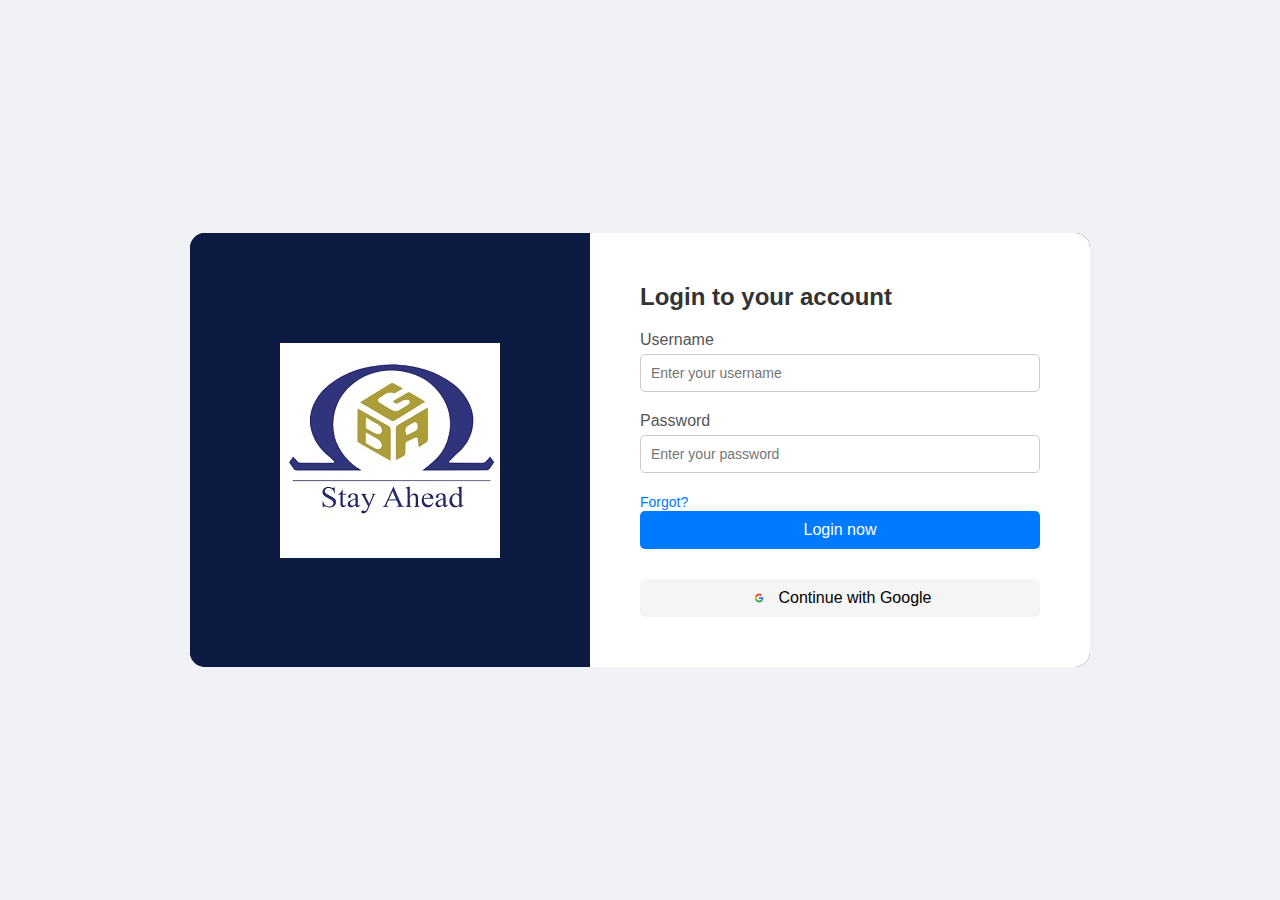
<file: HostelManagementSystem/StudentPage/html/index.html>
<!DOCTYPE html>
<html lang="en">
<head>
    <meta charset="UTF-8">
    <meta name="viewport" content="width=device-width, initial-scale=1.0">
    <title>Login Page</title>
    <link rel="stylesheet" href="../css/styles.css"> <!-- Corrected path -->
    <link rel="stylesheet" href="https://cdnjs.cloudflare.com/ajax/libs/font-awesome/5.15.3/css/all.min.css"> <!-- Font Awesome -->
</head>
<body>
    <div class="login-container">
        <div class="logo-section">
            <img src="../../images/CollegeLogo.jpeg" alt="Institute Logo" class="logo"> <!-- Corrected path -->
        </div>
        <div class="form-section">
            <h2>Login to your account</h2>
            <form>
                <div class="input-group">
                    <label for="username">Username</label>
                    <input type="text" id="username" name="username" placeholder="Enter your username" required>
                </div>
                <div class="input-group">
                    <label for="password">Password</label>
                    <input type="password" id="password" name="password" placeholder="Enter your password" required>
                </div>
                <a href="#" class="forgot-link">Forgot?</a>
                <button type="button" id="loginBtn" class="login-btn">Login now</button> <!-- Ensure id="loginBtn" -->
                <button type="button" class="google-login-btn">
                    <img src="../../images/GoogleIcon.png" alt="Google Logo" class="google-logo"> <!-- Corrected path -->
                    Continue with Google
                </button>
            </form>
        </div>
    </div>
    <script src="../scripts/app.js"></script> <!-- Corrected script path -->
</body>
</html>
</file>
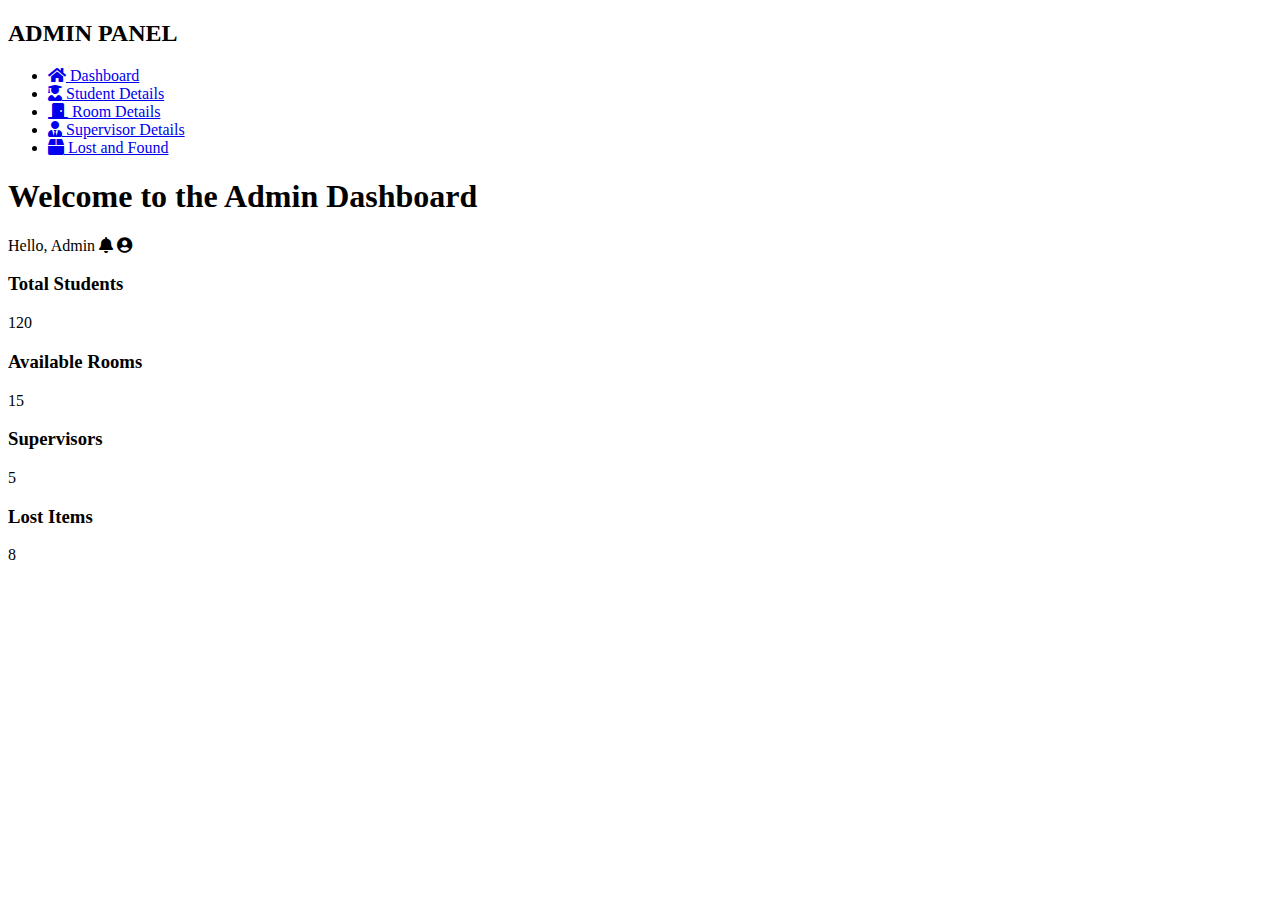
<file: HostelManagementSystem/admin/admin.html>
<!DOCTYPE html>
<html lang="en">
<head>
    <meta charset="UTF-8">
    <meta name="viewport" content="width=device-width, initial-scale=1.0">
    <title>Admin Dashboard - Hostel Management System</title>
    <link rel="stylesheet" href="C:\Users\ngsni\Desktop\HostelManagementSystem\admin\admin.css"> <!-- Link to Admin CSS -->
    <link rel="stylesheet" href="https://cdnjs.cloudflare.com/ajax/libs/font-awesome/5.15.3/css/all.min.css"> <!-- Font Awesome -->
</head>
<body>
    <div class="dashboard-container">   
        <!-- Sidebar -->
        <div class="sidebar">
            <h2>ADMIN PANEL</h2>
            <nav>
                <ul>
                    <li><a href="#" class="active" onclick="loadDashboardContent()"><i class="fas fa-home"></i> Dashboard</a></li>
                    <li><a href="#" onclick="loadStudentDetailsContent()"><i class="fas fa-user-graduate"></i> Student Details</a></li>
                    <li><a href="#" onclick="loadRoomDetailsContent()"><i class="fas fa-door-closed"></i> Room Details</a></li>
                    <li><a href="#" onclick="loadSupervisorDetailsContent()"><i class="fas fa-user-tie"></i> Supervisor Details</a></li>
                    <li><a href="#" onclick="loadLostAndFoundContent()"><i class="fas fa-box"></i> Lost and Found</a></li>
                </ul>
            </nav>
        </div>

        <!-- Main Content Area -->
        <div class="main-content">
            <header>
                <h1>Welcome to the Admin Dashboard</h1>
                <div class="user-info">
                    <span class="user-name">Hello, Admin</span>
                    <i class="fas fa-bell"></i>
                    <i class="fas fa-user-circle"></i>
                </div>
            </header>

            <!-- Dynamic Content Section -->
            <section id="content-section">
                <!-- Default dashboard content goes here -->
                <div class="dashboard-section" id="dashboard-content">
                    <div class="dashboard-card">
                        <h3>Total Students</h3>
                        <p>120</p>
                    </div>
                    <div class="dashboard-card">
                        <h3>Available Rooms</h3>
                        <p>15</p>
                    </div>
                    <div class="dashboard-card">
                        <h3>Supervisors</h3>
                        <p>5</p>
                    </div>
                    <div class="dashboard-card">
                        <h3>Lost Items</h3>
                        <p>8</p>
                    </div>
                </div>
            </section>
        </div>
    </div>
    

    <script src="C:\Users\ngsni\Desktop\HostelManagementSystem\admin\admin.js"></script> <!-- JavaScript for dynamic content -->
</body>
</html>
</file>
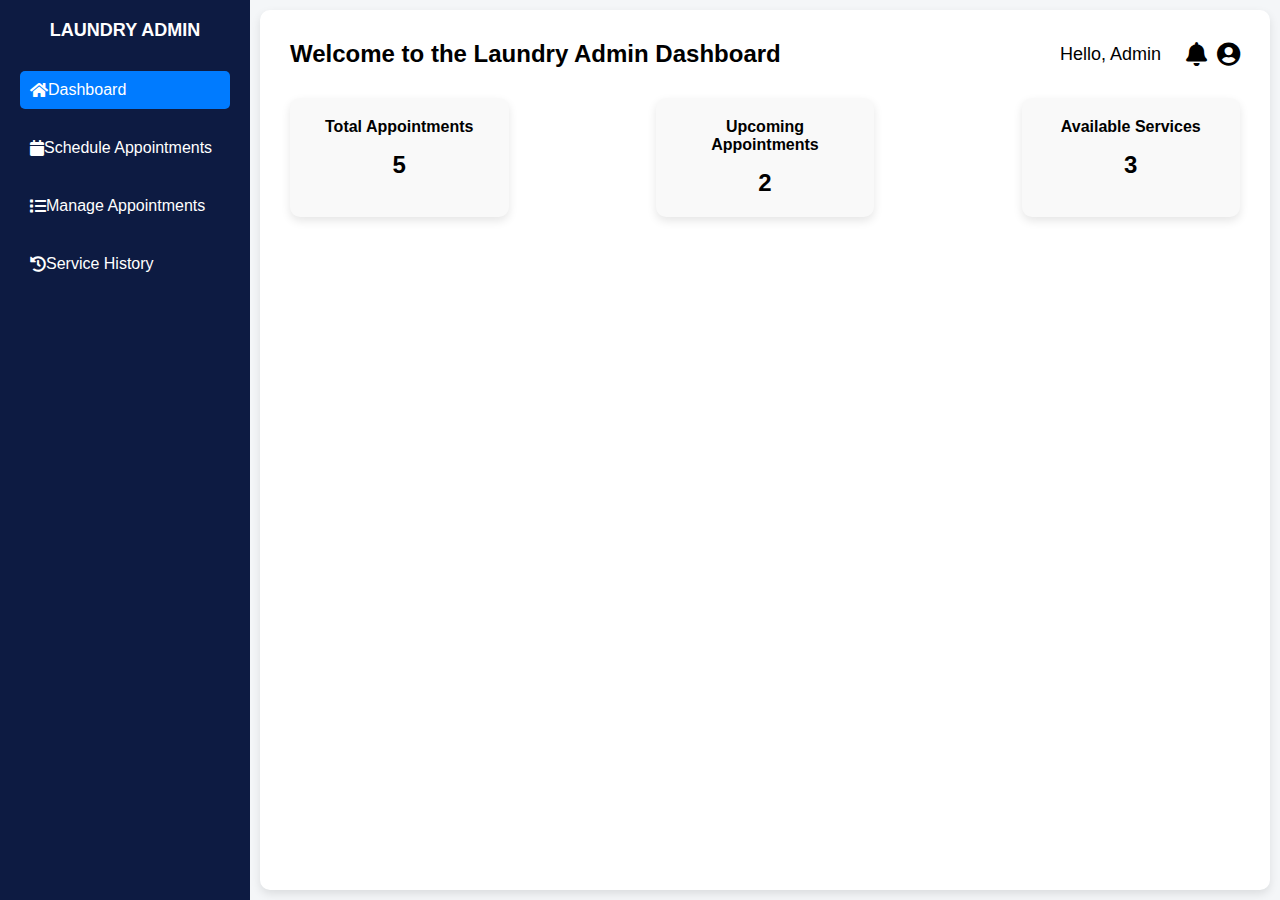
<file: HostelManagementSystem/laundry/laundry.html>
<!DOCTYPE html>
<html lang="en">
<head>
    <meta charset="UTF-8" />
    <meta name="viewport" content="width=device-width, initial-scale=1.0" />
    <title>Laundry Admin Dashboard - Hostel Management System</title>
    <link rel="stylesheet" href="laundry.css" />
    <!-- Font Awesome -->
    <link
        rel="stylesheet"
        href="https://cdnjs.cloudflare.com/ajax/libs/font-awesome/5.15.3/css/all.min.css"
    />
</head>
<body>
    <div class="dashboard-container">
        <!-- Sidebar -->
        <div class="sidebar">
            <h2>LAUNDRY ADMIN</h2>
            <nav>
                <ul>
                    <li>
                        <a href="#" class="active" onclick="loadDashboardContent()"
                            ><i class="fas fa-home"></i> Dashboard</a
                        >
                    </li>
                    <li>
                        <a href="#" onclick="loadScheduleAppointmentsContent()"
                            ><i class="fas fa-calendar"></i> Schedule Appointments</a
                        >
                    </li>
                    <li>
                        <a href="#" onclick="loadManageAppointmentsContent()"
                            ><i class="fas fa-list"></i> Manage Appointments</a
                        >
                    </li>
                    <li>
                        <a href="#" onclick="loadServiceHistoryContent()"
                            ><i class="fas fa-history"></i> Service History</a
                        >
                    </li>
                </ul>
            </nav>
        </div>

        <!-- Main Content Area -->
        <div class="main-content">
            <header>
                <h1>Welcome to the Laundry Admin Dashboard</h1>
                <div class="user-info">
                    <span class="user-name">Hello, Admin</span>
                    <i class="fas fa-bell"></i>
                    <i class="fas fa-user-circle"></i>
                </div>
            </header>

            <!-- Dynamic Content Section -->
            <section id="content-section">
                <!-- Default dashboard content -->
            </section>
        </div>
    </div>

    <!-- Link to JavaScript -->
    <script src="laundry.js"></script>
</body>
</html>
</file>
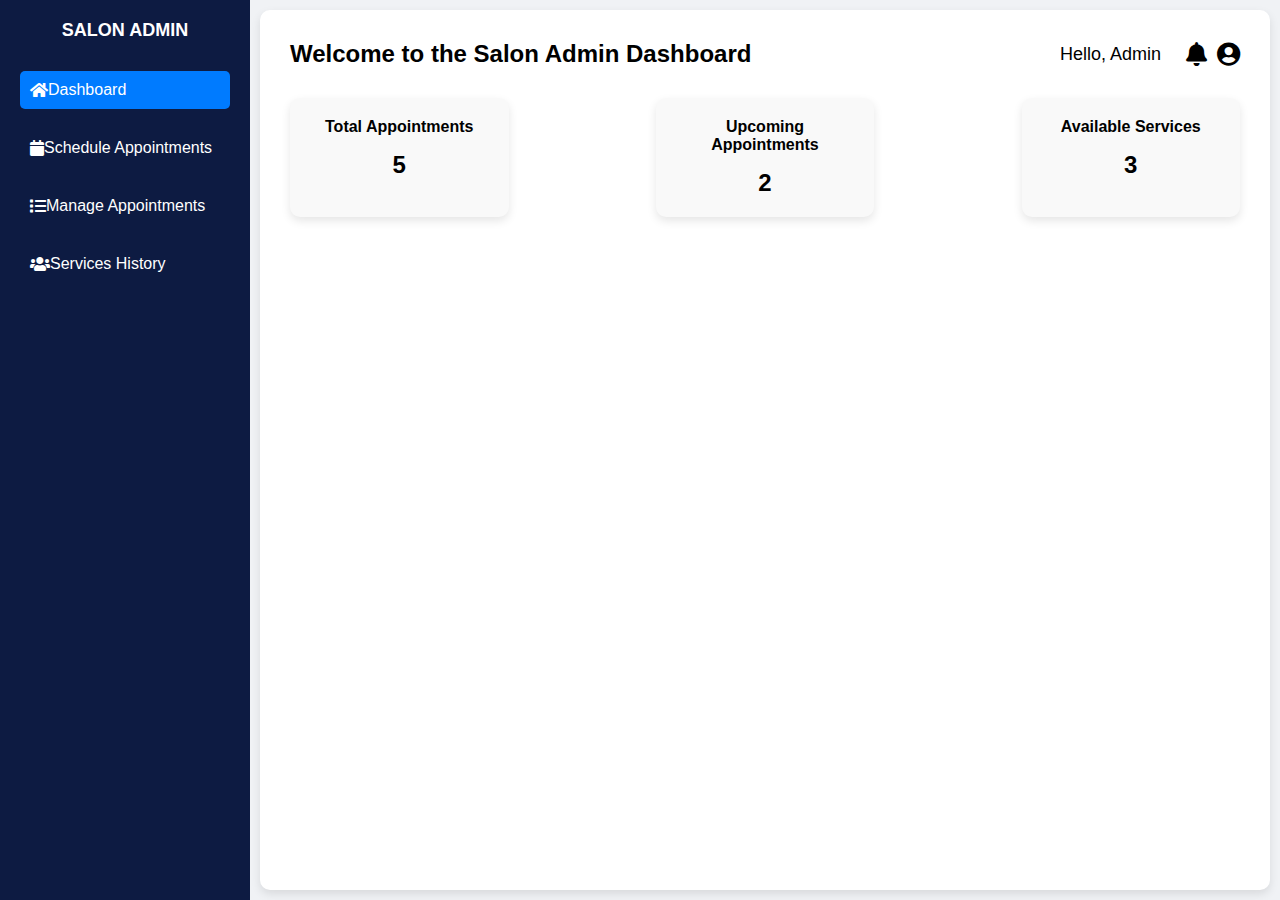
<file: HostelManagementSystem/salon/salon.html>
<!DOCTYPE html>
<html lang="en">
<head>
    <meta charset="UTF-8">
    <meta name="viewport" content="width=device-width, initial-scale=1.0">
    <title>Salon Admin Dashboard - Hostel Management System</title>
    <link rel="stylesheet" href="salon.css"> <!-- Link to your CSS -->
    <link rel="stylesheet" href="https://cdnjs.cloudflare.com/ajax/libs/font-awesome/5.15.3/css/all.min.css"> <!-- Font Awesome -->
</head>
<body>
    <div class="dashboard-container">
        <!-- Sidebar -->
        <div class="sidebar">
            <h2>SALON ADMIN</h2>
            <nav>
                <ul>
                    <li><a href="#" class="active" onclick="loadDashboardContent()"><i class="fas fa-home"></i> Dashboard</a></li>
                    <li><a href="#" onclick="loadScheduleAppointmentsContent()"><i class="fas fa-calendar"></i> Schedule Appointments</a></li>
                    <li><a href="#"><i class="fas fa-list"></i> Manage Appointments</a></li>
                    <li><a href="#"><i class="fas fa-users"></i> Services History</a></li>
                </ul>
            </nav>
        </div>

        <!-- Main Content Area -->
        <div class="main-content">
            <header>
                <h1>Welcome to the Salon Admin Dashboard</h1>
                <div class="user-info">
                    <span class="user-name">Hello, Admin</span>
                    <i class="fas fa-bell"></i>
                    <i class="fas fa-user-circle"></i>
                </div>
            </header>

            <!-- Dynamic Content Section -->
            <section id="content-section">
                <!-- Default dashboard content goes here -->
                <div class="dashboard-section" id="dashboard-content">
                    <div class="dashboard-card">
                        <h3>Total Appointments</h3>
                        <p>5</p>
                    </div>
                    <div class="dashboard-card">
                        <h3>Upcoming Appointments</h3>
                        <p>2</p>
                    </div>
                    <div class="dashboard-card">
                        <h3>Available Services</h3>
                        <p>3</p>
                    </div>
                </div>
            </section>
        </div>
    </div>

    <script src="salon.js"></script> <!-- JavaScript for dynamic content -->
</body>
</html>
</file>
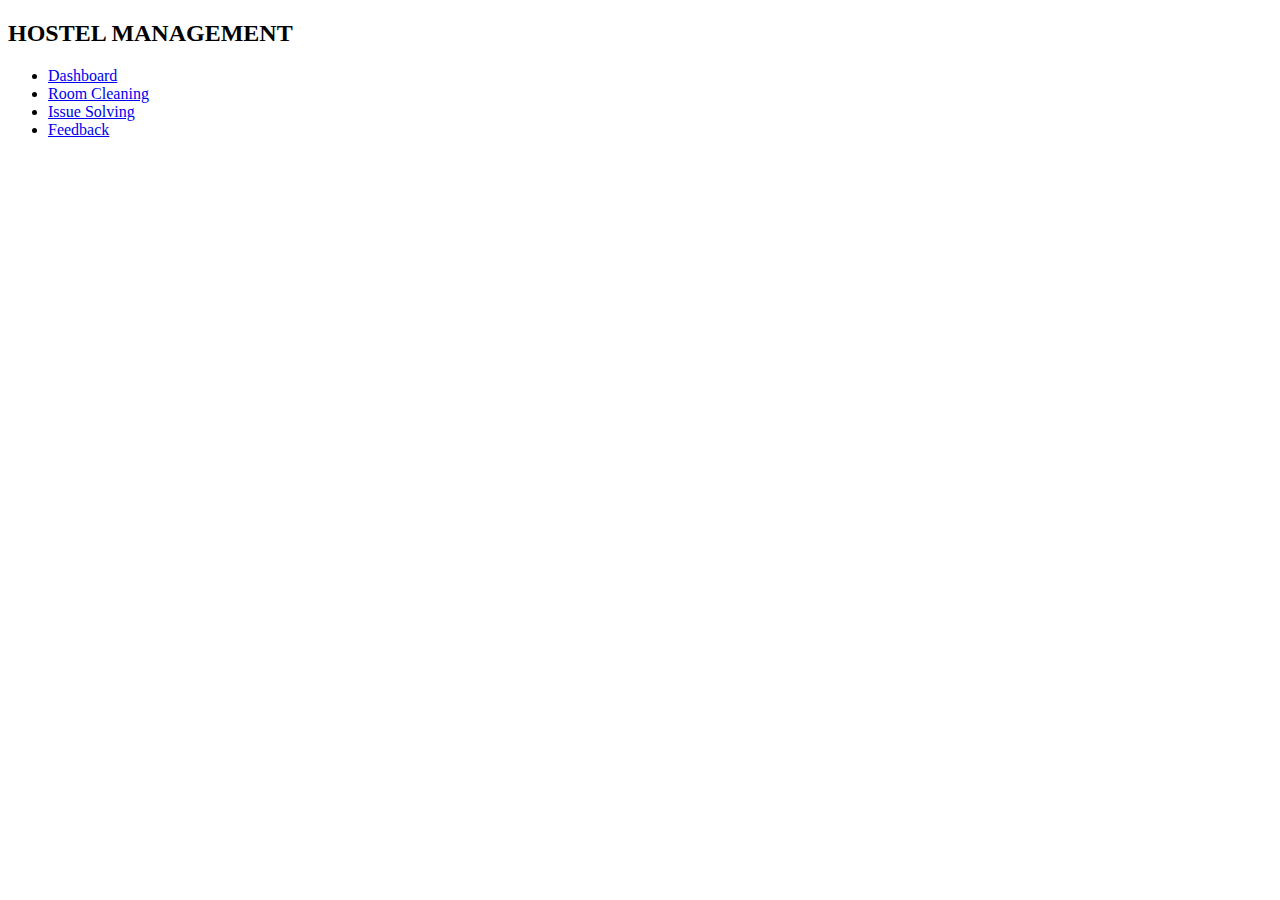
<file: HostelManagementSystem/supervisor/supervisor.html>
<!DOCTYPE html>
<html lang="en">
<head>
    <meta charset="UTF-8">
    <meta name="viewport" content="width=device-width, initial-scale=1.0">
    <title>Supervisor's Dashboard</title>
    <link rel="stylesheet" href="C:\Users\ngsni\Desktop\HostelManagementSystem\supervisor\supervisor.css">
</head>
<body>
    <div class="container">
        <div class="sidebar">
            <h2>HOSTEL MANAGEMENT</h2>
            <ul>
                <li><a href="#" onclick="loadContent('dashboard')">Dashboard</a></li>
                <li><a href="#" onclick="loadContent('room-cleaning')">Room Cleaning</a></li>
                <li><a href="#" onclick="loadContent('issue-solving')">Issue Solving</a></li>
                <li><a href="#" onclick="loadContent('feedback')">Feedback</a></li>
            </ul>
        </div>
        <div class="main-content">
            <div id="content">
                <!-- Dynamic content will be loaded here -->
            </div>
        </div>
    </div>

    <script src="C:\Users\ngsni\Desktop\HostelManagementSystem\supervisor\supervisor.js"></script>
</body>
</html>
</file>
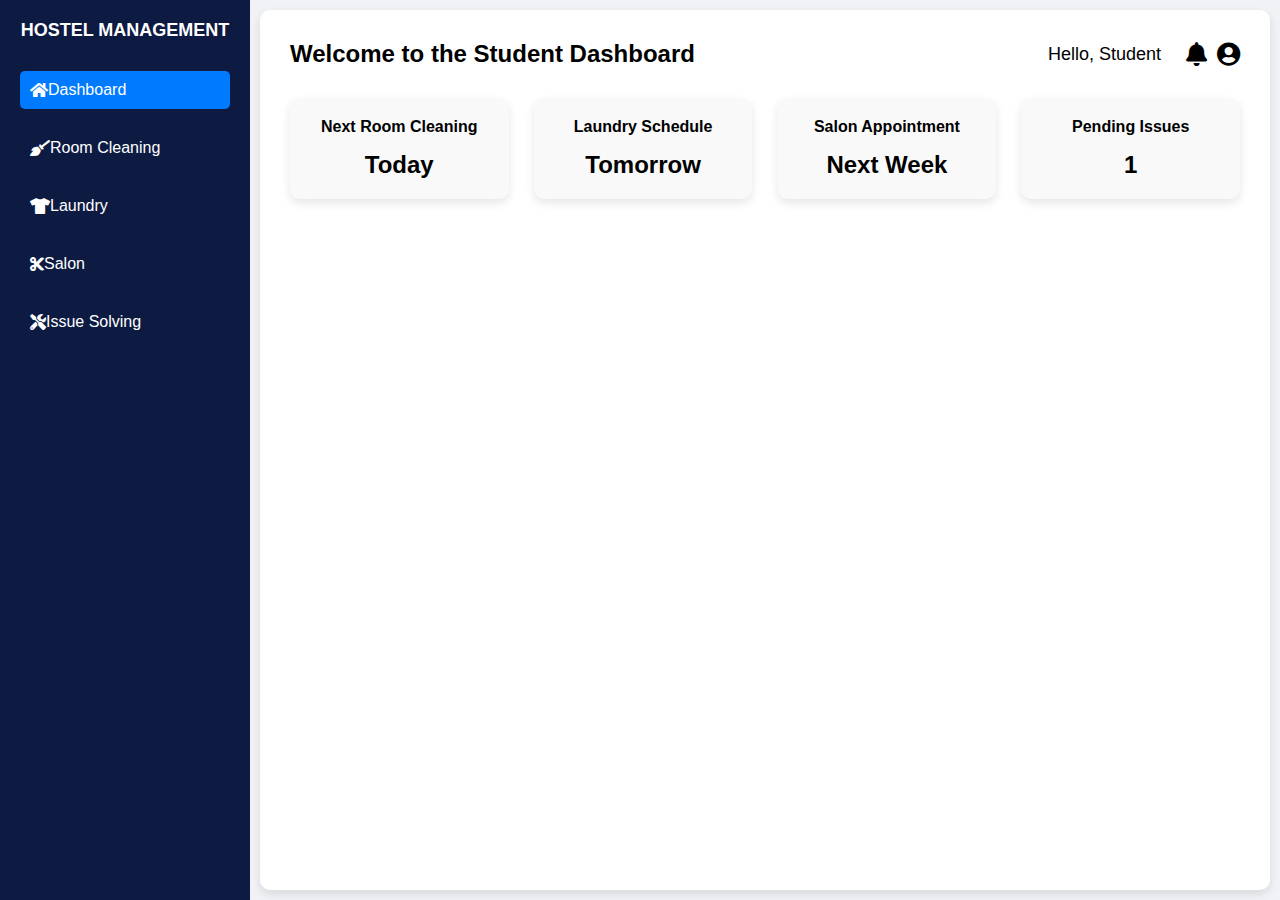
<file: HostelManagementSystem/StudentPage/html/dashboard.html>
<!DOCTYPE html>
<html lang="en">
<head>
    <meta charset="UTF-8">
    <meta name="viewport" content="width=device-width, initial-scale=1.0">
    <title>Student Dashboard - Hostel Management System</title>
    <link rel="stylesheet" href="../css/dashboard.css"> <!-- Corrected path -->
    <link rel="stylesheet" href="https://cdnjs.cloudflare.com/ajax/libs/font-awesome/5.15.3/css/all.min.css"> <!-- Font Awesome -->
</head>
<body>
    <div class="dashboard-container">
        <div class="sidebar">
            <h2>HOSTEL MANAGEMENT</h2>
            <nav>
                <ul>
                    <li><a href="#" class="active" onclick="loadDashboardContent()"><i class="fas fa-home"></i> Dashboard</a></li>
                    <li><a href="#" onclick="loadCleaningContent()"><i class="fas fa-broom"></i> Room Cleaning</a></li>
                    <li><a href="#" onclick="loadLaundryContent()"><i class="fas fa-tshirt"></i> Laundry</a></li>
                    <li><a href="#" onclick="loadSalonContent()"><i class="fas fa-cut"></i> Salon</a></li>
                    <li><a href="#" onclick="loadIssueSolvingContent()"><i class="fas fa-tools"></i> Issue Solving</a></li>
                </ul>
            </nav>
        </div>

        <div class="main-content">
            <header>
                <h1>Welcome to the Student Dashboard</h1>
                <div class="user-info">
                    <span class="user-name">Hello, Student</span>
                    <i class="fas fa-bell"></i>
                    <div class="profile-dropdown">
                        <i class="fas fa-user-circle" onclick="toggleDropdown()"></i>
                        <div class="dropdown-menu" id="dropdownMenu">
                            <a href="index.html">Logout</a> <!-- Corrected path -->
                        </div>
                    </div>
                </div>
            </header>
            <section id="content-section">
                <div class="dashboard-section" id="dashboard-content">
                    <div class="dashboard-card">
                        <h3>Next Room Cleaning</h3>
                        <p>Today</p>
                    </div>
                    <div class="dashboard-card">
                        <h3>Laundry Schedule</h3>
                        <p>Tomorrow</p>
                    </div>
                    <div class="dashboard-card">
                        <h3>Salon Appointment</h3>
                        <p>Next Week</p>
                    </div>
                    <div class="dashboard-card">
                        <h3>Pending Issues</h3>
                        <p>1</p>
                    </div>
                </div>
            </section>
        </div>
    </div>

    <script src="../scripts/dashboard.js"></script> <!-- Corrected path -->
</body>
</html>
</file>
<file: HostelManagementSystem/StudentPage/css/styles.css>
* {
  margin: 0;
  padding: 0;
  box-sizing: border-box;
  font-family: 'Arial', sans-serif;
}

body {
  background-color: #f0f2f5;
  display: flex;
  justify-content: center;
  align-items: center;
  height: 100vh;
}

.login-container {
  display: flex;
  width: 900px;
  background-color: #0d1b42;
  border-radius: 15px;
  overflow: hidden;
}

.logo-section {
  flex: 1;
  background-color: #0d1b42;
  display: flex;
  justify-content: center;
  align-items: center;
}

.logo {
  max-width: 250px;
}

.form-section {
  flex: 1;
  background-color: white;
  padding: 50px;
  display: flex;
  flex-direction: column;
  justify-content: center;
}

h2 {
  font-size: 24px;
  color: #333;
  margin-bottom: 20px;
}

.input-group {
  margin-bottom: 20px;
  display: flex;
  flex-direction: column;
}

label {
  font-size: 16px;
  margin-bottom: 5px;
  color: #555;
}

input[type="text"], input[type="password"] {
  padding: 10px;
  font-size: 14px;
  border: 1px solid #ccc;
  border-radius: 5px;
  width: 100%;
}

.forgot-link {
  font-size: 14px;
  color: #007bff;
  text-decoration: none;
  margin-bottom: 30px;
  align-self: flex-start;
}

.forgot-link:hover {
  text-decoration: underline;
}

.login-btn {
  background-color: #007bff;
  color: white;
  padding: 10px;
  border: none;
  border-radius: 5px;
  width: 100%;
  font-size: 16px;
  margin-bottom: 15px;
  cursor: pointer;
  transition: background-color 0.3s;
}

.login-btn:hover {
  background-color: #0056b3;
}
/* Google Sign-In Button Styles */
.google-login-btn {
  background-color: #f5f5f5;
  color: black;
  padding: 10px;
  border: none;
  border-radius: 5px;
  width: 100%;
  font-size: 16px;
  display: flex;
  justify-content: center;
  align-items: center;
  cursor: pointer;
  transition: background-color 0.3s;
  margin-top: 15px;
}

.google-login-btn:hover {
  background-color: #e0e0e0;
}

.google-logo {
  width: 20px;
  margin-right: 10px;
}
</file>
<file: HostelManagementSystem/laundry/laundry.css>
* {
    margin: 0;
    padding: 0;
    box-sizing: border-box;
    font-family: "Arial", sans-serif;
  }
  
  body {
    background-color: #f4f6f8;
    display: flex;
    height: 100vh;
  }
  
  .dashboard-container {
    display: flex;
    width: 100%;
  }
  
  /* Sidebar styles */
  .sidebar {
    width: 250px;
    background-color: #0d1b42;
    color: white;
    padding: 20px;
    display: flex;
    flex-direction: column;
  }
  
  .sidebar h2 {
    font-size: 18px;
    text-align: center;
    margin-bottom: 30px;
  }
  
  .sidebar nav ul {
    list-style: none;
  }
  
  .sidebar nav ul li {
    margin-bottom: 20px;
  }
  
  .sidebar nav ul li a {
    color: white;
    text-decoration: none;
    font-size: 16px;
    display: flex;
    align-items: center;
    padding: 10px;
    border-radius: 5px;
  }
  
  /* Active link */
  .sidebar nav ul li a.active,
  .sidebar nav ul li a:hover {
    background-color: #007bff;
  }
  
  /* Main content area */
  .main-content {
    flex-grow: 1;
    padding: 30px;
    background-color: white;
    border-radius: 10px;
    box-shadow: 0px 4px 10px rgba(0, 0, 0, 0.1);
    margin: 10px;
  }
  
  header {
    display: flex;
    justify-content: space-between;
    align-items: center;
    margin-bottom: 30px;
  }
  
  header h1 {
    font-size: 24px;
  }
  
  .user-info {
    display: flex;
    align-items: center;
  }
  
  .user-info .user-name {
    margin-right: 15px;
    font-size: 18px;
  }
  
  .user-info i {
    font-size: 24px;
    margin-left: 10px;
  }
  
  /* Dashboard cards */
  .dashboard-section {
    display: flex;
    justify-content: space-between;
    gap: 20px;
  }
  
  .dashboard-card {
    background-color: #f9f9f9;
    border-radius: 10px;
    box-shadow: 0px 4px 10px rgba(0, 0, 0, 0.1);
    width: 23%;
    padding: 20px;
    text-align: center;
  }
  
  .dashboard-card h3 {
    margin-bottom: 15px;
    font-size: 16px;
  }
  
  .dashboard-card p {
    font-size: 24px;
    font-weight: bold;
  }
  
  /* Form containers */
  .schedule-laundry-container {
    background-color: #ffffff;
    padding: 30px;
    border-radius: 10px;
    box-shadow: 0px 4px 10px rgba(0, 0, 0, 0.1);
    width: 100%;
  }
  
  .form-group {
    margin-bottom: 15px;
    text-align: left;
  }
  
  label {
    display: block;
    font-size: 14px;
    margin-bottom: 5px;
  }
  
  select,
  input[type="date"],
  input[type="time"],
  input[type="text"],
  input[type="number"] {
    width: 100%;
    padding: 10px;
    font-size: 14px;
    border: 1px solid #ccc;
    border-radius: 5px;
  }
  
  .submit-btn {
    width: 100%;
    padding: 10px;
    background-color: #007bff;
    border: none;
    color: white;
    font-size: 16px;
    border-radius: 5px;
    cursor: pointer;
    transition: background-color 0.3s;
  }
  
  .submit-btn:hover {
    background-color: #0056b3;
  }
  
  /* Service History and Manage Appointments Tables */
  .table-container {
    background-color: #ffffff;
    padding: 20px;
    border-radius: 10px;
    box-shadow: 0px 4px 10px rgba(0, 0, 0, 0.1);
    margin-top: 20px;
    width: 100%;
  }
  
  table {
    width: 100%;
    border-collapse: collapse;
  }
  
  table thead {
    background-color: #007bff;
    color: white;
  }
  
  table thead th {
    padding: 15px;
    font-size: 14px;
    text-align: left;
  }
  
  table tbody tr {
    border-bottom: 1px solid #e0e0e0;
  }
  
  table tbody tr:nth-child(even) {
    background-color: #f9f9f9;
  }
  
  table tbody td {
    padding: 15px;
    font-size: 14px;
  }
  
  /* Action Buttons for Manage Appointments */
  button {
    padding: 8px 12px;
    border: none;
    border-radius: 5px;
    background-color: #34495e;
    color: white;
    cursor: pointer;
    transition: background-color 0.3s;
  }
  
  button:hover {
    background-color: #2c3e50;
  }
  
  button.edit-btn {
    background-color: #28a745;
  }
  
  button.delete-btn {
    background-color: #dc3545;
  }
  
  button.edit-btn:hover {
    background-color: #218838;
  }
  
  button.delete-btn:hover {
    background-color: #c82333;
  }
  
  /* Responsive Design */
  @media (max-width: 768px) {
    .dashboard-section,
    .table-container {
      width: 100%;
      overflow-x: auto;
    }
    .sidebar {
      width: 200px;
    }
  }
</file>
<file: HostelManagementSystem/salon/salon.css>
/* Reset default styles */
* {
    margin: 0;
    padding: 0;
    box-sizing: border-box;
    font-family: 'Arial', sans-serif;
}

body {
    background-color: #f0f2f5;
    display: flex;
    height: 100vh;
}

.dashboard-container {
    display: flex;
    width: 100%;
}

/* Sidebar styles */
.sidebar {
    width: 250px;
    background-color: #0d1b42;
    color: white;
    padding: 20px;
    display: flex;
    flex-direction: column;
}

.sidebar h2 {
    font-size: 18px;
    text-align: center;
    margin-bottom: 30px;
}

.sidebar nav ul {
    list-style: none;
}

.sidebar nav ul li {
    margin-bottom: 20px;
}

.sidebar nav ul li a {
    color: white;
    text-decoration: none;
    font-size: 16px;
    display: flex;
    align-items: center;
    padding: 10px;
    border-radius: 5px;
}

/* Active link */
.sidebar nav ul li a.active,
.sidebar nav ul li a:hover {
    background-color: #007bff;
}

/* Main content area */
.main-content {
    flex-grow: 1;
    padding: 30px;
    background-color: white;
    border-radius: 10px;
    box-shadow: 0px 4px 10px rgba(0, 0, 0, 0.1);
    margin: 10px;
}

header {
    display: flex;
    justify-content: space-between;
    align-items: center;
    margin-bottom: 30px;
}

header h1 {
    font-size: 24px;
}

.user-info {
    display: flex;
    align-items: center;
}

.user-info .user-name {
    margin-right: 15px;
    font-size: 18px;
}

.user-info i {
    font-size: 24px;
    margin-left: 10px;
}

/* Dashboard cards */
.dashboard-section {
    display: flex;
    justify-content: space-between;
    gap: 20px;
}

.dashboard-card {
    background-color: #f9f9f9;
    border-radius: 10px;
    box-shadow: 0px 4px 10px rgba(0, 0, 0, 0.1);
    width: 23%;
    padding: 20px;
    text-align: center;
}

.dashboard-card h3 {
    margin-bottom: 15px;
    font-size: 16px;
}

.dashboard-card p {
    font-size: 24px;
    font-weight: bold;
}

/* Form containers */
.schedule-appointments-container {
    background-color: #ffffff;
    padding: 30px;
    border-radius: 10px;
    box-shadow: 0px 4px 10px rgba(0, 0, 0, 0.1);
    width: 100%;
}

.form-group {
    margin-bottom: 15px;
    text-align: left;
}

label {
    display: block;
    font-size: 14px;
    margin-bottom: 5px;
}

select,
input[type="date"],
input[type="time"],
input[type="text"],
input[type="number"] {
    width: 100%;
    padding: 10px;
    font-size: 14px;
    border: 1px solid #ccc;
    border-radius: 5px;
}

.submit-btn {
    width: 100%;
    padding: 10px;
    background-color: #007bff;
    border: none;
    color: white;
    font-size: 16px;
    border-radius: 5px;
    cursor: pointer;
    transition: background-color 0.3s;
}

.submit-btn:hover {
    background-color: #0056b3;
}
</file>
<file: HostelManagementSystem/StudentPage/css/dashboard.css>
/* Reset default styles */
* {
    margin: 0;
    padding: 0;
    box-sizing: border-box;
    font-family: 'Arial', sans-serif;
}

body {
    background-color: #f0f2f5;
    display: flex;
    height: 100vh;
}

.dashboard-container {
    display: flex;
    width: 100%;
}

/* Sidebar styles */
.sidebar {
    width: 250px;
    background-color: #0d1b42;
    color: white;
    padding: 20px;
    display: flex;
    flex-direction: column;
}

.sidebar h2 {
    font-size: 18px;
    text-align: center;
    margin-bottom: 30px;
}

.sidebar nav ul {
    list-style: none;
}

.sidebar nav ul li {
    margin-bottom: 20px;
}

.sidebar nav ul li a {
    color: white;
    text-decoration: none;
    font-size: 16px;
    display: flex;
    align-items: center;
    padding: 10px;
    border-radius: 5px;
}

/* Active link */
.sidebar nav ul li a.active,
.sidebar nav ul li a:hover {
    background-color: #007bff;
}

/* Main content area */
.main-content {
    flex-grow: 1;
    padding: 30px;
    background-color: white;
    border-radius: 10px;
    box-shadow: 0px 4px 10px rgba(0, 0, 0, 0.1);
    margin: 10px;
}

header {
    display: flex;
    justify-content: space-between;
    align-items: center;
    margin-bottom: 30px;
}

header h1 {
    font-size: 24px;
}

.user-info {
    display: flex;
    align-items: center;
}

.user-info .user-name {
    margin-right: 15px;
    font-size: 18px;
}

.user-info i {
    font-size: 24px;
    margin-left: 10px;
}

/* Dashboard cards */
.dashboard-section {
    display: flex;
    justify-content: space-between;
    gap: 20px;
}

.dashboard-card {
    background-color: #f9f9f9;
    border-radius: 10px;
    box-shadow: 0px 4px 10px rgba(0, 0, 0, 0.1);
    width: 23%;
    padding: 20px;
    text-align: center;
}

.dashboard-card h3 {
    margin-bottom: 15px;
    font-size: 16px;
}

.dashboard-card p {
    font-size: 24px;
    font-weight: bold;
}
/* Profile dropdown */
.profile-dropdown {
    position: relative;
    display: inline-block;
}

.profile-dropdown .fas.fa-user-circle {
    cursor: pointer;
    font-size: 24px;
    margin-left: 10px;
}

.dropdown-menu {
    display: none; /* Hidden by default */
    position: absolute;
    right: 0;
    top: 30px;
    background-color: white;
    box-shadow: 0px 4px 10px rgba(0, 0, 0, 0.1);
    border-radius: 5px;
    width: 120px;
    z-index: 1000;
}

.dropdown-menu a {
    display: block;
    padding: 10px;
    text-align: center;
    text-decoration: none;
    color: #000;
    font-size: 14px;
    border-bottom: 1px solid #ddd;
}

.dropdown-menu a:last-child {
    border-bottom: none;
}

.dropdown-menu a:hover {
    background-color: #f0f2f5;
}


/* Form containers */
.room-cleaning-container,
.laundry-schedule-container {
    background-color: #ffffff;
    padding: 30px;
    border-radius: 10px;
    box-shadow: 0px 4px 10px rgba(0, 0, 0, 0.1);
    width: 100%;
}

.form-group {
    margin-bottom: 15px;
    text-align: left;
}

label {
    display: block;
    font-size: 14px;
    margin-bottom: 5px;
}

select,
input[type="date"],
input[type="time"] {
    width: 100%;
    padding: 10px;
    font-size: 14px;
    border: 1px solid #ccc;
    border-radius: 5px;
}

.submit-btn {
    width: 100%;
    padding: 10px;
    background-color: #007bff;
    border: none;
    color: white;
    font-size: 16px;
    border-radius: 5px;
    cursor: pointer;
    transition: background-color 0.3s;
}

.submit-btn:hover {
    background-color: #0056b3;
}
/* Salon Appointment Container */
.salon-appointment-container,
.issue-solving-container {
    background-color: #ffffff;
    padding: 30px;
    border-radius: 10px;
    box-shadow: 0px 4px 10px rgba(0, 0, 0, 0.1);
    width: 100%;
}

.salon-appointment-container h2,
.issue-solving-container h2 {
    font-size: 24px;
    margin-bottom: 20px;
}
#issues-section {
    margin-top: 30px;
}

#issues-table {
    width: 100%;
    border-collapse: collapse;
    margin-top: 10px;
}

#issues-table th,
#issues-table td {
    border: 1px solid #ddd;
    padding: 8px;
    text-align: center;
}

#issues-table th {
    background-color: #f2f2f2;
    font-weight: bold;
}

#issues-table tr:nth-child(even) {
    background-color: #f9f9f9;
}

#issues-table tr:hover {
    background-color: #f1f1f1;
}


textarea {
    width: 100%;
    padding: 10px;
    font-size: 14px;
    border: 1px solid #ccc;
    border-radius: 5px;
    resize: none;
}
</file>
